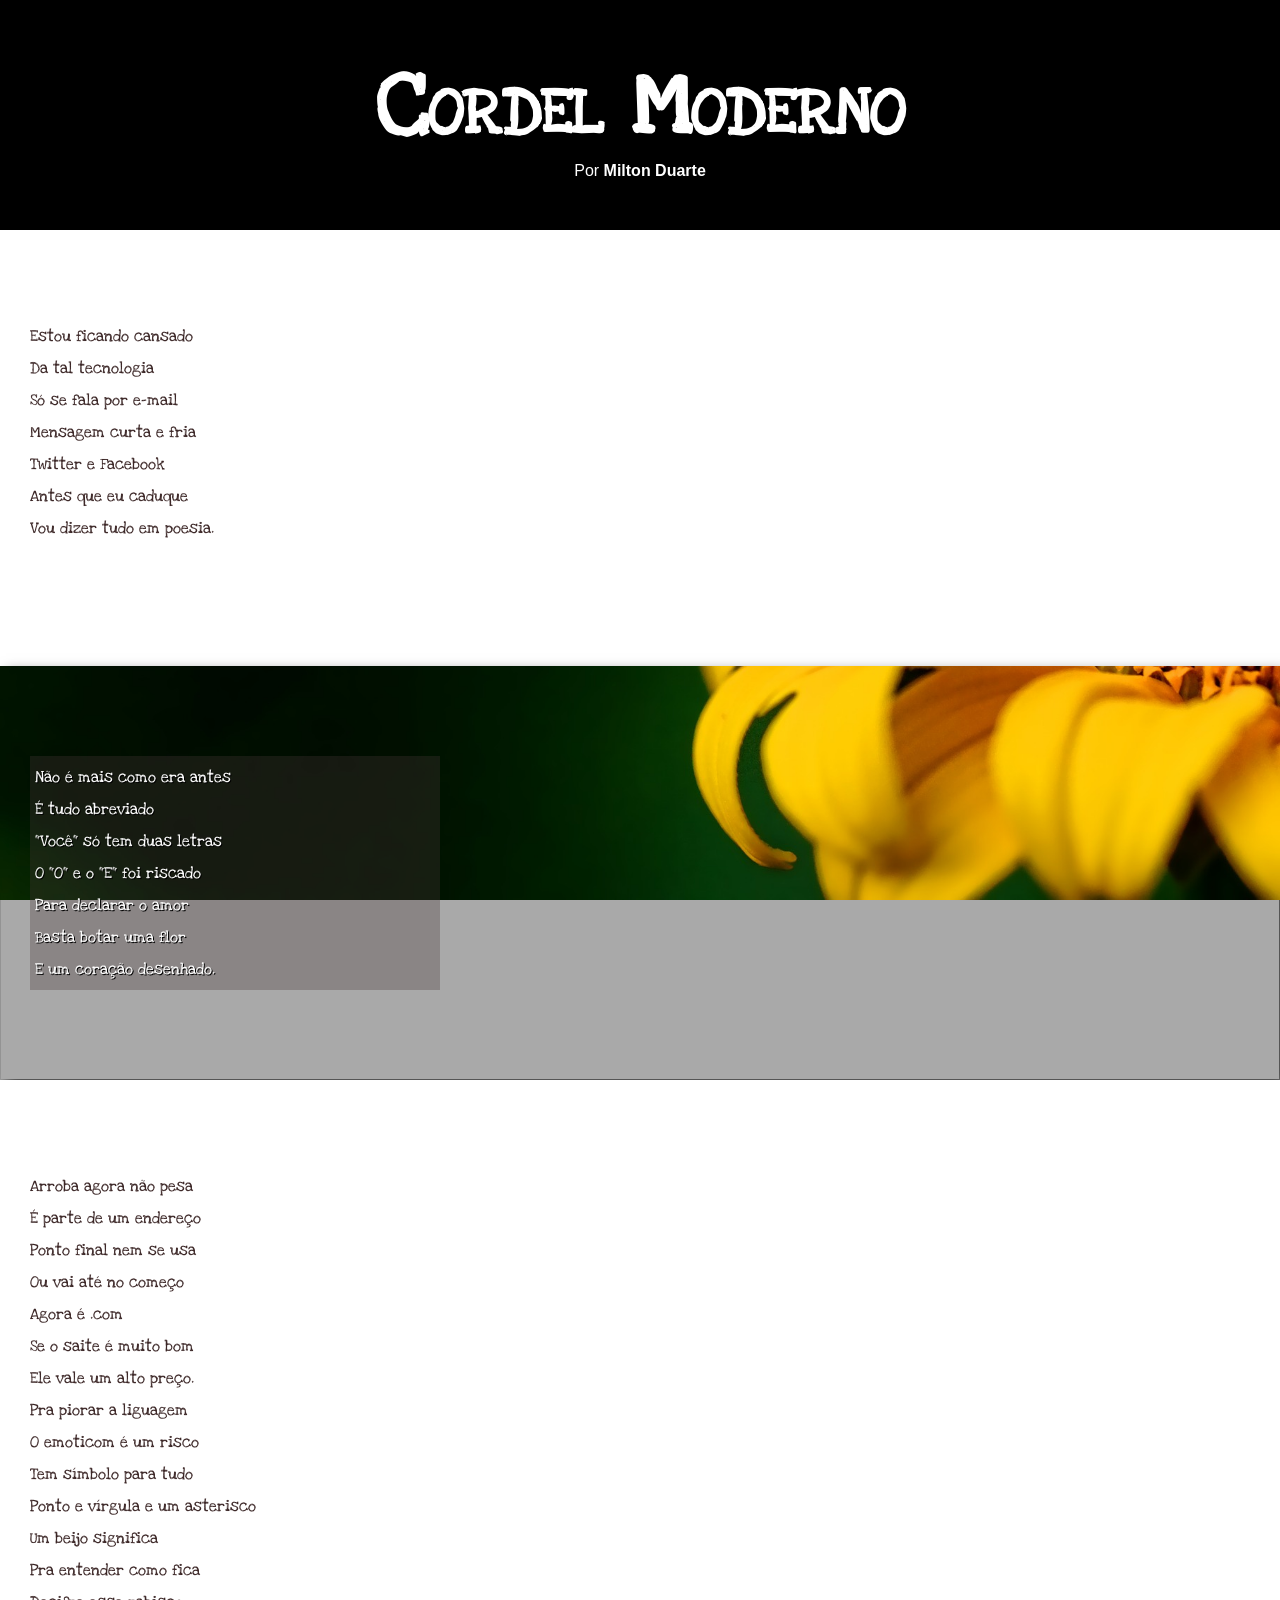
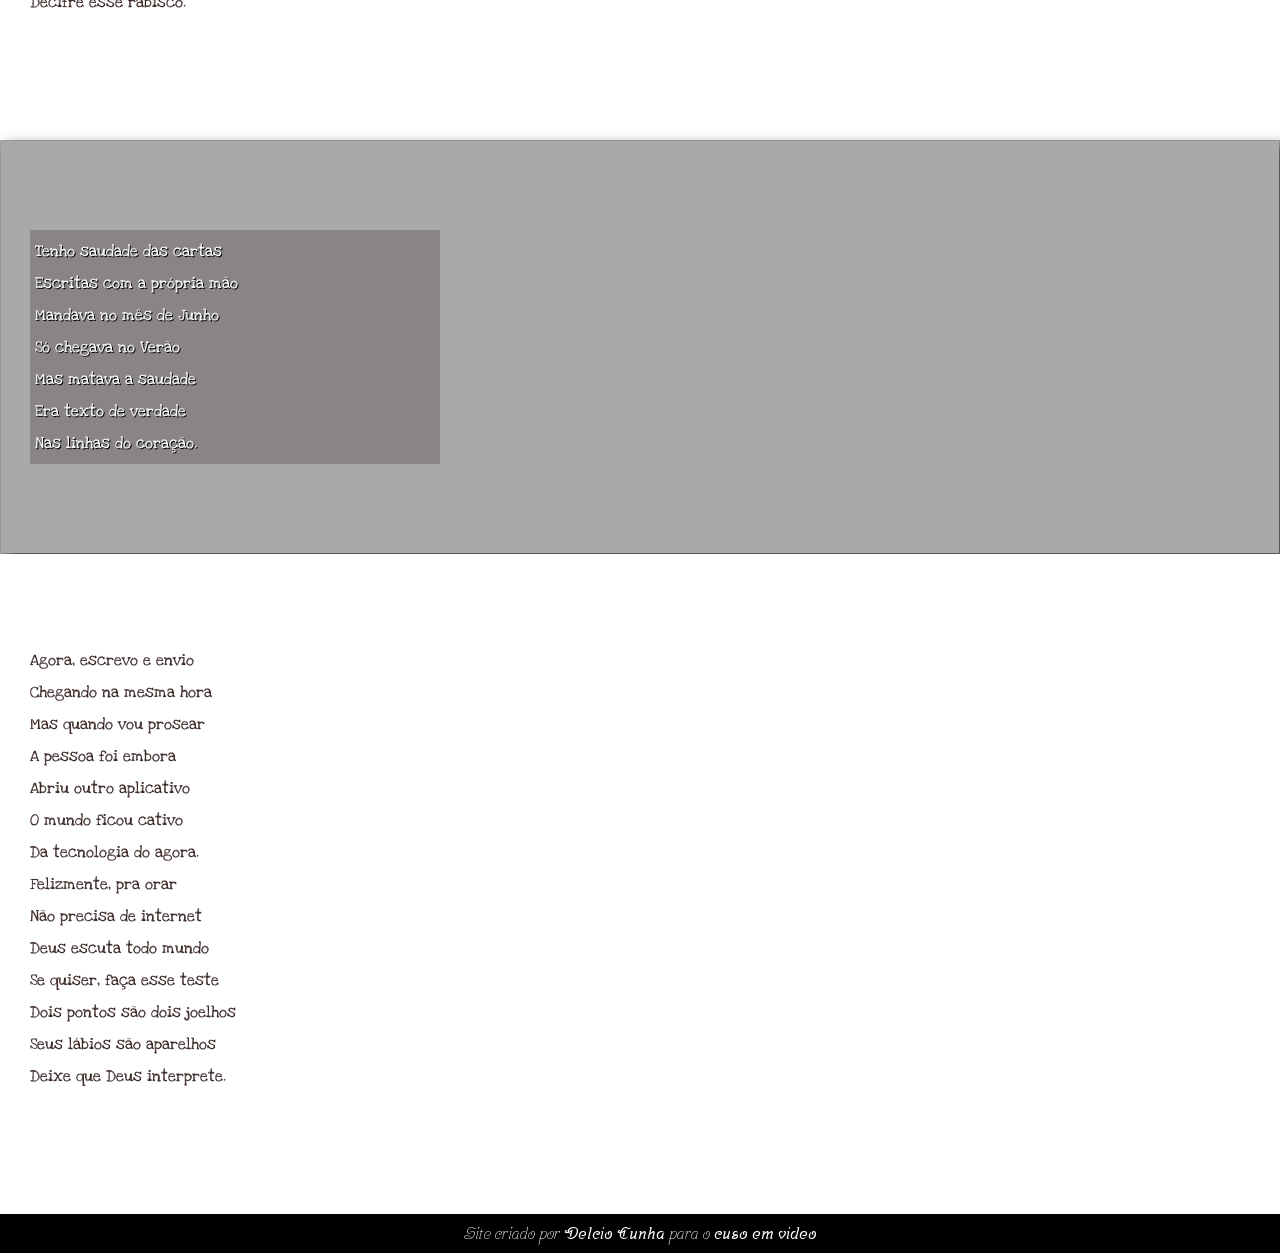
<file: index.html>
<!DOCTYPE html>
<html lang="pt-br">
<head>
    <meta charset="UTF-8">
    <meta http-equiv="X-UA-Compatible" content="IE=edge">
    <meta name="viewport" content="width=device-width, initial-scale=1.0">
    <title>Cordel moderno</title>
    <link rel="stylesheet" href="Cordel.css">
</head>
<body>
    <header>
        <h1>Cordel Moderno</h1>
        <p>
            Por <a href="https://www.recantodasletras.com.br/poesias/3186743" target="_blank">Milton Duarte</a>
        </p>
    </header>
<section class="normal">
    
        <p>
            Estou ficando cansado <br>
            Da tal tecnologia <br>
            Só se fala por e-mail <br>
            Mensagem curta e fria <br>
            Twitter e Facebook <br>
            Antes que eu caduque <br>
            Vou dizer tudo em poesia.<br>
        </p>
</section>

    
<section class="imagem" id="img01">
    
        <p>
            Não é mais como era antes <br>
            É tudo abreviado<br>
            "Você" só tem duas letras<br>
            O "O" e o "E" foi riscado <br>
            Para declarar o amor<br>
            Basta botar uma flor<br>
            E um coração desenhado.<br>
        </p>
</section>


<section class="normal">
    
        <p>
            Arroba agora não pesa<br>
            É parte de um endereço<br>
            Ponto final nem se usa<br>
            Ou vai até no começo<br>
            Agora é .com<br>
            Se o saite é muito bom<br>
            Ele vale um alto preço.<br>
            Pra piorar a liguagem<br>
            O emoticom é um risco<br>
            Tem símbolo para tudo<br>
            Ponto e vírgula e um asterisco<br>
            Um beijo significa<br>
            Pra entender como fica<br>
            Decifre esse rabisco.<br>
        </p>
</section>


    <section class="imagem" id="img02">
        <p>
            Tenho saudade das cartas<br>
            Escritas com a própria mão<br>
            Mandava no mês de Junho<br>
            Só chegava no Verão<br>
            Mas matava a saudade<br>
            Era texto de verdade<br>
            Nas linhas do coração.<br>
        </p>
    </section>

    

    <section class="normal">
        <p>
            Agora, escrevo e envio<br>
            Chegando na mesma hora<br>
            Mas quando vou prosear<br>
            A pessoa foi embora<br>
            Abriu outro aplicativo<br>
            O mundo ficou cativo<br>
            Da tecnologia do agora.<br>
            Felizmente, pra orar<br>
            Não precisa de internet<br>
            Deus escuta todo mundo<br>
            Se quiser, faça esse teste<br>
            Dois pontos são dois joelhos<br>
            Seus lábios são aparelhos<br>
            Deixe que Deus interprete.<br>
        </p>
    </section>
    
    <footer>Site criado por <a href="https://github.com/DelcioCunha" target="_blank">Delcio Cunha</a> para o <a href="https://github.com/cursoemvideo" target="_blank">cuso em video</a>
     </footer>
</body>
</html>
</file>
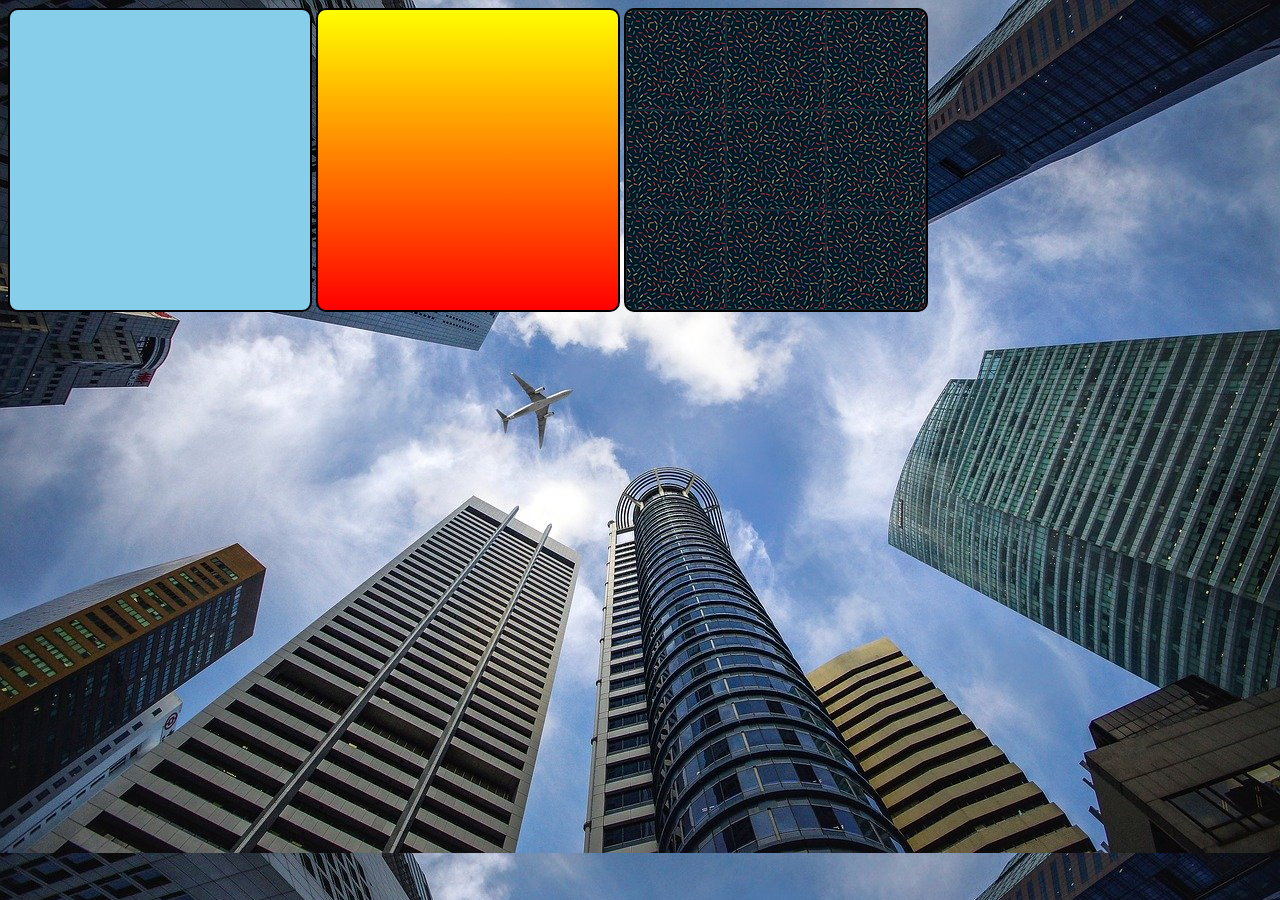
<file: ex1.html>
<!DOCTYPE html>
<html lang="en">
<head>
    <meta charset="pt-br">
    <meta http-equiv="X-UA-Compatible" content="IE=edge">
    <meta name="viewport" content="width=device-width, initial-scale=1.0">
    <title>imagens</title>
    <style>
        div.quadrado {
            border: 2px solid black;
            height: 300px;
            width: 300px;
            display: inline-block;
            border-radius: 10px;
            background-color: lightgray;
        }
        body{
            background-image: url('imagens/wallpaper002.jpg');
        }
        div#q1{
            background-color: skyblue;
        }
        div#q2{
            background-image: linear-gradient(to bottom, yellow, red);
        }
        div#q3{
            background-image: url('imagens/pattern001.png');
        }
        
    </style>
</head>
<body>

    <div class="quadrado" id="q1">
    </div>

    <div class="quadrado" id="q2">
    </div>
    
    <div class="quadrado" id="q3">
    </div>

</body>
</html>
</file>
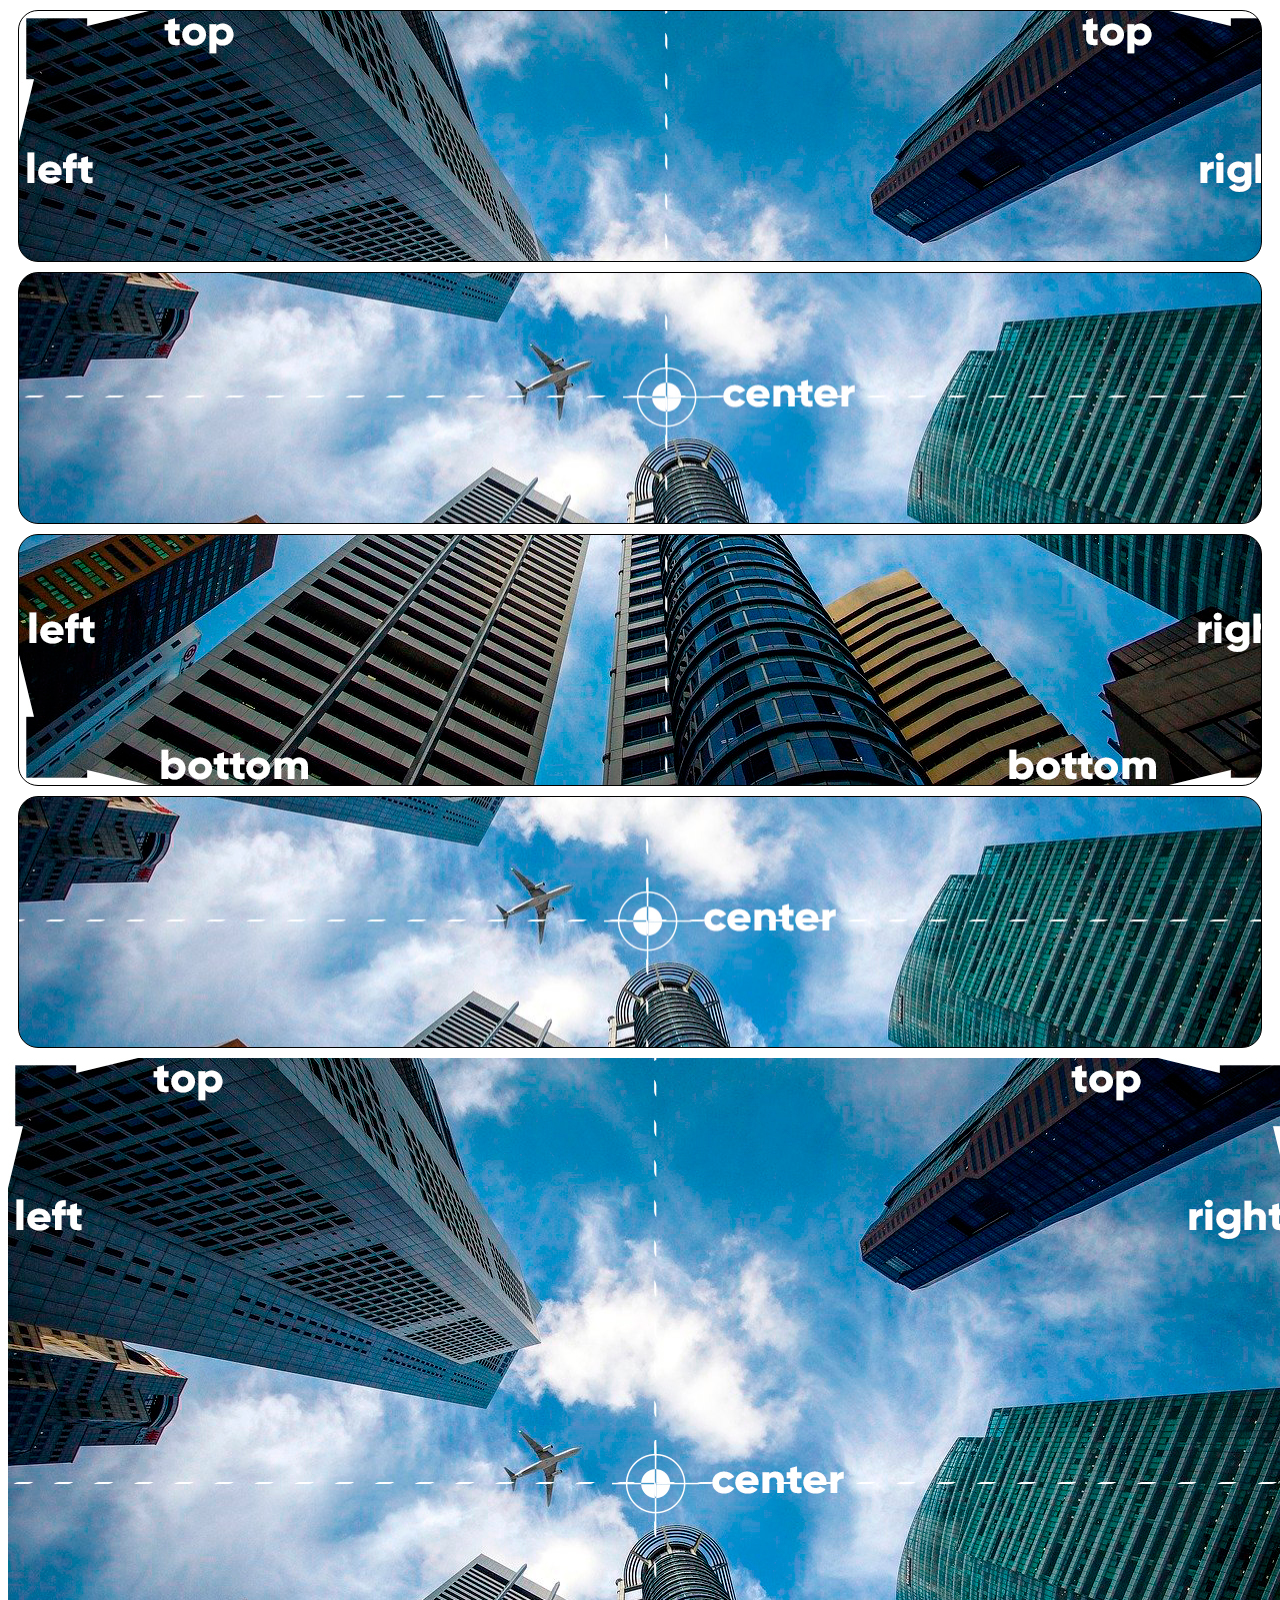
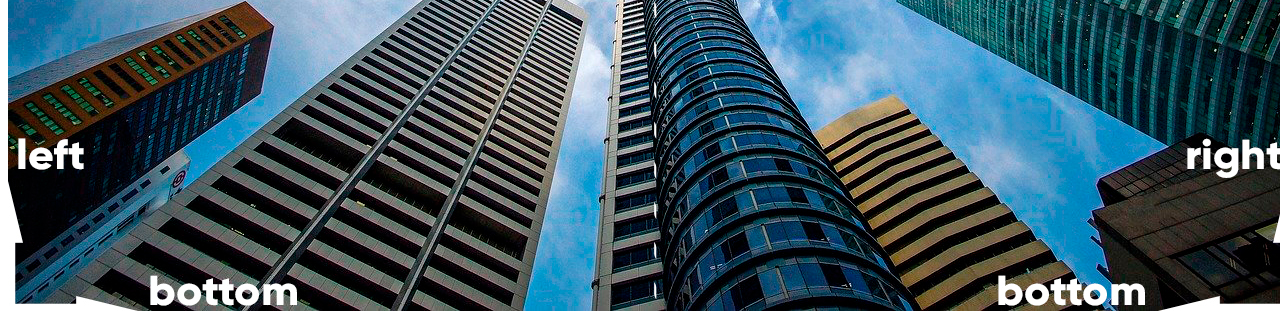
<file: ex3.html>
<!DOCTYPE html>
<html lang="pt-br">
<head>
    <meta charset="UTF-8">
    <meta http-equiv="X-UA-Compatible" content="IE=edge">
    <meta name="viewport" content="width=device-width, initial-scale=1.0">
    <title>Posicionamento</title>
    <style>
        div.bloco{
            background-image: url(imagens/wallpaper003.jpg);
            height: 250px;
            border: 1px solid black;
            margin: 10px;
            border-radius: 20px;
        }
        div#q1{
            background-position: left top;
        }

        
        div#q2{
            background-position: left center;
        }

        
        div#q3{
            background-position: left bottom;
        }

        
        div#q4{
            background-position: center center;
        }
    </style>
</head>
<body>
    <div class="bloco" id="q1">
    </div>

    <div class="bloco" id="q2">
    </div>

    <div class="bloco" id="q3">
    </div>

    <div class="bloco" id="q4">
        </div>

        <img src="imagens/wallpaper003.jpg" alt="">

    









</body>
</html>
</file>
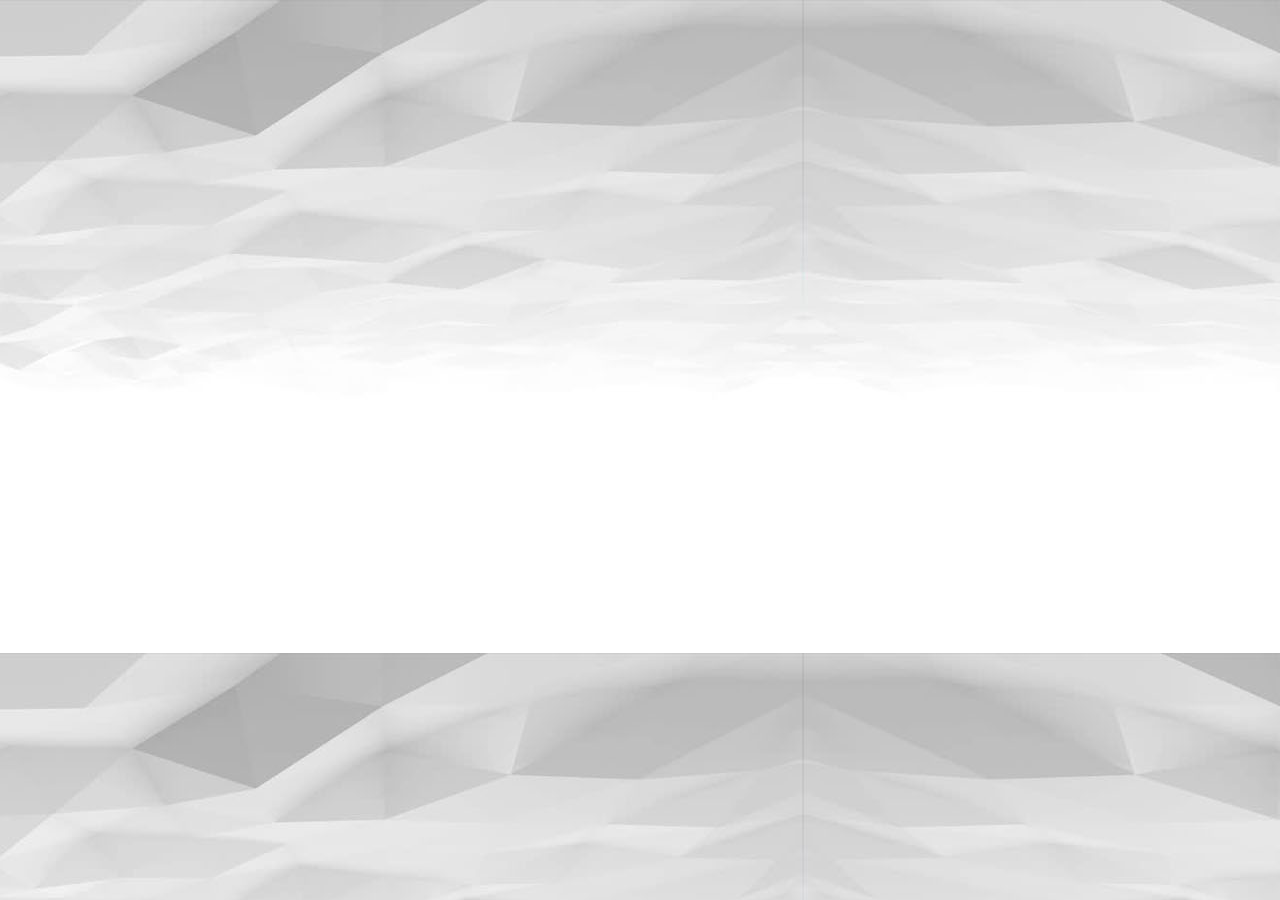
<file: ex5.html>
<!DOCTYPE html>
<html lang="pt-br">
<head>
    <meta charset="UTF-8">
    <meta http-equiv="X-UA-Compatible" content="IE=edge">
    <meta name="viewport" content="width=device-width, initial-scale=1.0">
    <title>Posicionamento 3</title>
    <style>
        body{
            background-image: url(imagens/wallpaper005.jpg);
            height: 97vh;
            background-position: left top;
        }
    </style>


</head>
<body>
    
</body>
</html>
</file>
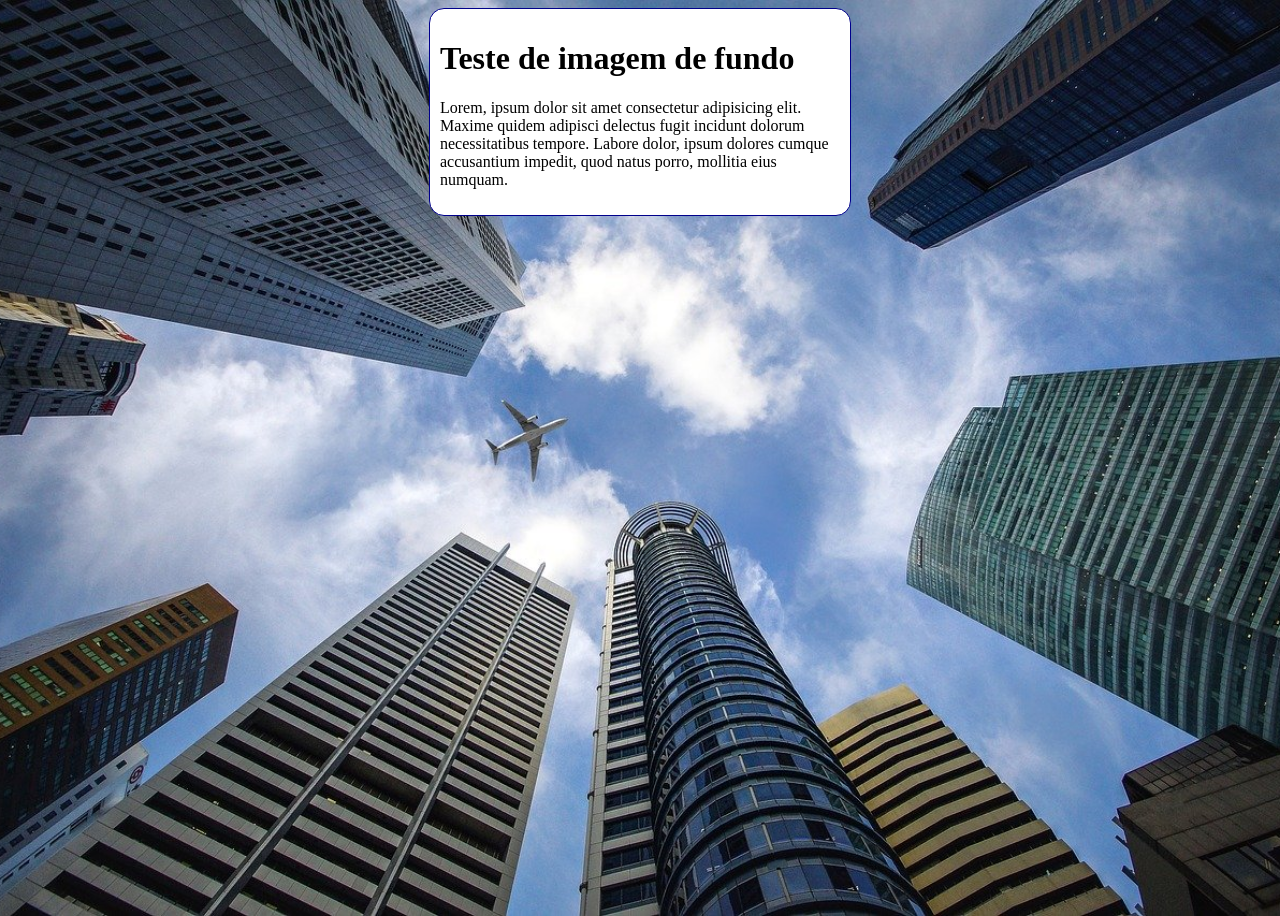
<file: ex6.html>
<!DOCTYPE html>
<html lang="en">
<head>
    <meta charset="UTF-8">
    <meta http-equiv="X-UA-Compatible" content="IE=edge">
    <meta name="viewport" content="width=device-width, initial-scale=1.0">
    <title>Document</title>
    <style>
        body{
            height: 100vh;
            background-color: black;
            background-image: url(imagens/wallpaper002.jpg);
            background-position: center center;
            background-repeat: no-repeat;
            background-size: cover;
        }

        main {
            background-color: white;
            width: 400px;
            padding: 10px;
            margin: auto;
            border: 1px solid darkblue;
            border-radius: 15px;
        }
    </style>


</head>
<body>
    <main>
        <h1>Teste de imagem de fundo</h1>
        <p>Lorem, ipsum dolor sit amet consectetur adipisicing elit. Maxime quidem adipisci delectus fugit incidunt dolorum necessitatibus tempore. Labore dolor, ipsum dolores cumque accusantium impedit, quod natus porro, mollitia eius numquam.</p>
    </main>
    
</body>
</html>
</file>
<file: Cordel.css>
@charset "UTF-8";

@import url('https://fonts.googleapis.com/css2?family=Love+Ya+Like+A+Sister&family=Srisakdi&display=swap');

@import url('https://fonts.googleapis.com/css2?family=Srisakdi&display=swap');

:root{
    --fonte1: Verdana, geneva, tahoma, sans-serif;  
    --fonte2:'Love Ya Like A Sister', cursive;
    --fonte3: 'Srisakdi', cursive;  
}

*{
    margin: 0px;
    padding: 0px;
}



html, body{
    min-height: 100%;
    background-color: darkgray;
    font-family: var(--fonte1);
}


header{
    background-color: black;
    color: white;
    text-align: center;
}

header > h1{
    padding-top: 50px;
    color: white;
    text-align: center;
    font-variant: small-caps;
    font-family: var(--fonte2);
    font-size: 10vh;
}
header > p{
    padding-bottom: 50px;
}
header a, footer a{
    color: white;
    text-decoration: none;
    font-weight: bolder;
}
header a.hover, footer a.hover{
    text-decoration: underline;
    font-size: 1em;
}

section{
    padding-top: 10vh;
    padding-bottom: 10vh;
    line-height: 2em;
    padding-left: 30px;
    font-family: var(--fonte2);
    
}


section.normal{
    background-color: white;
    color: rgb(59, 38, 38);
}
section.imagem{
    background-color: rgb(51,  51, 51);
    color: white;
    box-shadow: 6px 6px 13px 0px rgba(0, 0, 0, 0.596);
    background-size: cover;
    background-attachment: fixed;

}

section.imagem > p{
    background-color: rgba(70, 55, 55, 0.315);
    width: 400px;
    display: inline-block;
    padding: 5px;
    text-shadow: 1px 1px 0px black;
    
}

section > p {
    padding-bottom: 2em;

}

section#img01{
    background-image: url(pacote-d012/imagens/background001.jpg);
    background-position: right center;
    
}
section#img02{
    background-image: url(pacote-d012/imagens/background002.jpg);
   

}

footer{
    background-color: black;
    color: white;
    text-align: center;
    padding: 10px;
    font-family: var(--fonte3);

}
</file>
